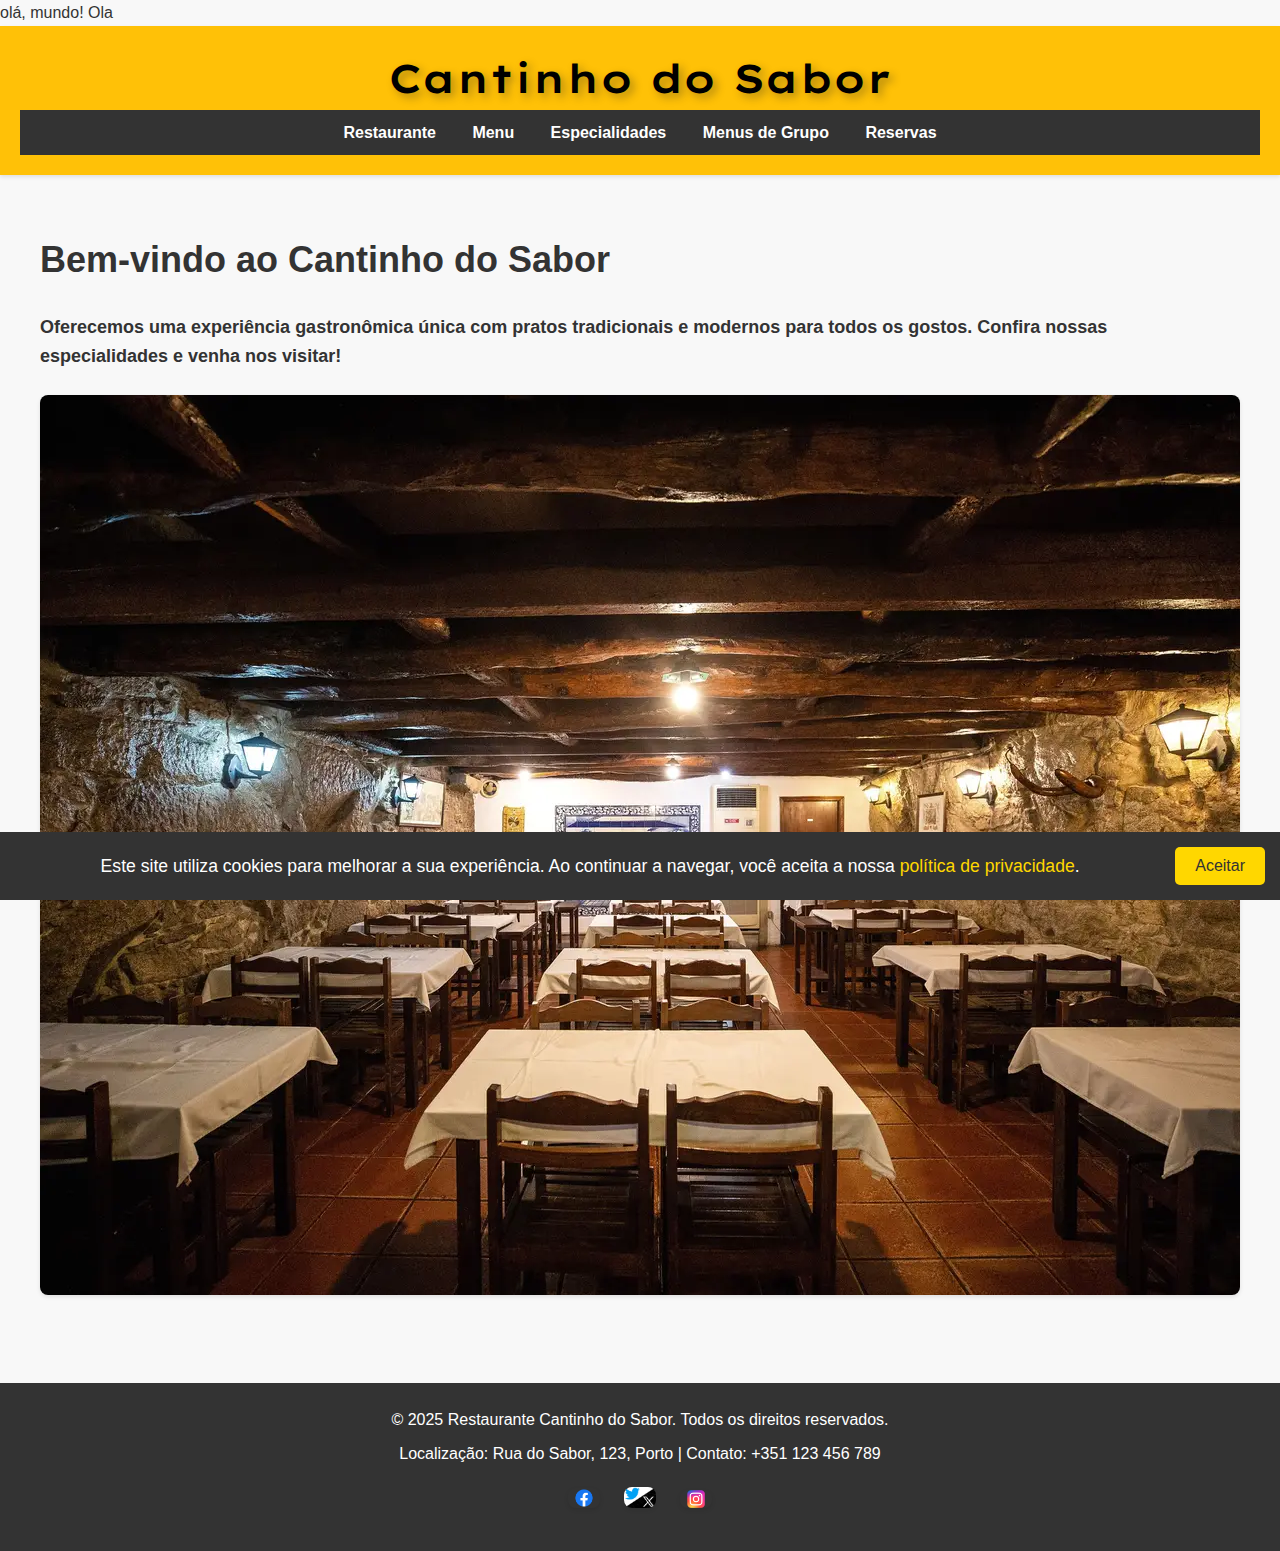
<file: HTML/index.html>
<!DOCTYPE html>
<html lang="pt">
<head>
    <meta charset="UTF-8">
    <meta name="viewport" content="width=device-width, initial-scale=1.0">
    <title>Projeto Final</title>
    <link rel="stylesheet" href="/CSS/style.css">
    <link rel="preconnect" href="https://fonts.googleapis.com">
    <link rel="preconnect" href="https://fonts.gstatic.com" crossorigin>
    <link href="https://fonts.googleapis.com/css2?family=Jersey+15&family=Lexend+Giga:wght@100..900&family=Oswald:wght@200..700&display=swap" rel="stylesheet">
</head>
<body>
    <!-- Cabeçalho do site --> olá, mundo! Ola
    <header>
        <!-- Título principal do site -->
        <h1>Cantinho do Sabor</h1>
        <!-- Navegação principal do site -->
        <nav>
            <!-- Links de navegação para diferentes páginas do site -->
            <a href="index.html">Restaurante</a>
            <a href="menu.html">Menu</a>
            <a href="especialidades.html">Especialidades</a>
            <a href="menu-grupos.html">Menus de Grupo</a>
            <a href="reservas.html">Reservas</a>
        </nav>
    </header>
    
    <!-- Banner de Aceitação de Cookies -->
    <div id="cookie-banner">
        <!-- Mensagem sobre o uso de cookies e link para a política de privacidade -->
        <p>Este site utiliza cookies para melhorar a sua experiência. Ao continuar a navegar, você aceita a nossa <a href="/politica-de-privacidade.html" target="_blank">política de privacidade</a>.</p>
        <!-- Botão para aceitar os cookies -->
        <button id="accept-cookies">Aceitar</button>
    </div>

    <!-- Conteúdo principal do site -->
    <main>
        <!-- Seção de boas-vindas -->
        <section id="welcome">
            <!-- Título de boas-vindas -->
            <h1>Bem-vindo ao Cantinho do Sabor</h1>
            <!-- Descrição da experiência gastronômica oferecida -->
            <h4>Oferecemos uma experiência gastronômica única com pratos tradicionais e modernos para todos os gostos. Confira nossas especialidades e venha nos visitar!</h4>
        </section>
        <!-- Imagem de introdução -->
        <div class="inicio">
            <img src="/Imagens/cantinho.jpg" alt="">
        </div>
    </main>

    <!-- Rodapé do site -->
    <footer>
        <!-- Informações de direitos autorais e contato -->
        <p>&copy; 2025 Restaurante Cantinho do Sabor. Todos os direitos reservados.</p>
        <p>Localização: Rua do Sabor, 123, Porto | Contato: +351 123 456 789</p>
        <!-- Ícones de redes sociais -->
        <div class="social-icons">
            <a href="https://facebook.com"><img src="/Imagens/Facebook-imagem.png" alt="Facebook"></a>
            <a href="https://twitter.com"><img src="/Imagens/Twitter-imagem.jpg" alt="Twitter"></a>
            <a href="https://instagram.com"><img src="/Imagens/Instagram-imagem.png" alt="Instagram"></a>
        </div>
    </footer>

    <!-- Inclusão do arquivo JavaScript -->
    <script src="/JS/script.js"></script>
</body>
</html>
</file>
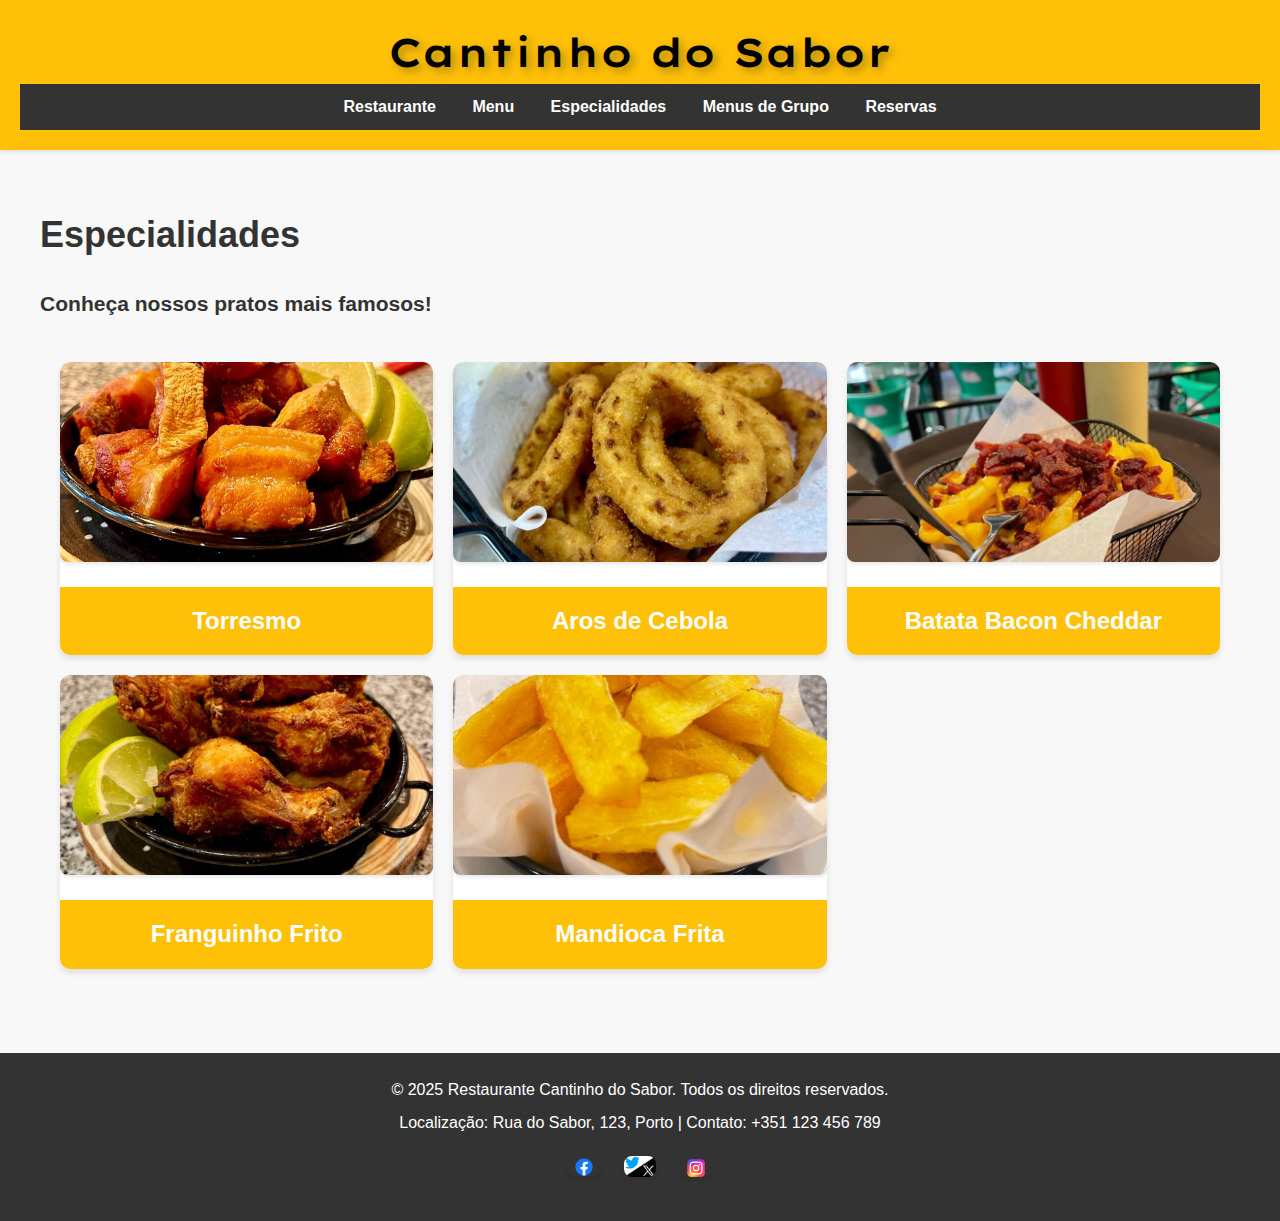
<file: HTML/especialidades.html>
<!DOCTYPE html>
<html lang="pt">
<head>
    <meta charset="UTF-8">
    <meta name="viewport" content="width=device-width, initial-scale=1.0">
    <title>Especialidades - Cantinho do Sabor</title>
    <link rel="stylesheet" href="/CSS/style.css">
    <link rel="preconnect" href="https://fonts.googleapis.com">
    <link rel="preconnect" href="https://fonts.gstatic.com" crossorigin>
    <link href="https://fonts.googleapis.com/css2?family=Jersey+15&family=Lexend+Giga:wght@100..900&family=Oswald:wght@200..700&display=swap" rel="stylesheet">
</head>
<body>
    <header>
        <h1>Cantinho do Sabor</h1>
        <nav>
        <a href="index.html">Restaurante</a>
        <a href="menu.html">Menu</a>
        <a href="especialidades.html">Especialidades</a>
        <a href="menu-grupos.html">Menus de Grupo</a>
        <a href="reservas.html">Reservas</a>
        </nav>
    </header>

    <main>
        <!-- Título principal da página de especialidades -->
        <h1>Especialidades</h1>
        <!-- Subtítulo com uma breve descrição -->
        <h3>Conheça nossos pratos mais famosos!</h3>
        <!-- Imagens e descrições dos pratos -->

        <div class="container">
            <!-- Item de especialidade: Torresmo -->
            <div class="item">
                <img src="/Imagens/Torresmo.jpg" alt="Torresmo">
                <h2>Torresmo</h2>
            </div>
            <!-- Item de especialidade: Aros de Cebola -->
            <div class="item">
                <img src="/Imagens/Aros de Cebola.jpg" alt="Aros de Cebola">
                <h2>Aros de Cebola</h2>
            </div>
            <!-- Item de especialidade: Batata Bacon Cheddar -->
            <div class="item">
                <img src="/Imagens/Batata bacon.jpg" alt="Batata Bacon Cheddar">
                <h2>Batata Bacon Cheddar</h2>
            </div>
            <!-- Item de especialidade: Franguinho Frito -->
            <div class="item">
                <img src="/Imagens/Franguinho frito.jpg" alt="Franguinho Frito">
                <h2>Franguinho Frito</h2>
            </div>
            <!-- Item de especialidade: Mandioca Frita -->
            <div class="item">
                <img src="/Imagens/mandioca frita.jpg" alt="Mandioca Frita">
                <h2>Mandioca Frita</h2>
            </div>
        </div>
    </main>

    <!-- Rodapé do site -->
    <footer>
        <!-- Informações de direitos autorais e contato -->
        <p>&copy; 2025 Restaurante Cantinho do Sabor. Todos os direitos reservados.</p>
        <p>Localização: Rua do Sabor, 123, Porto | Contato: +351 123 456 789</p>
        <!-- Ícones de redes sociais -->
        <div class="social-icons">
            <a href="https://facebook.com"><img src="/Imagens/Facebook-imagem.png" alt="Facebook"></a>
            <a href="https://twitter.com"><img src="/Imagens/Twitter-imagem.jpg" alt="Twitter"></a>
            <a href="https://instagram.com"><img src="/Imagens/Instagram-imagem.png" alt="Instagram"></a>
        </div>
    </footer>

    <!-- Inclusão do arquivo JavaScript -->
    <script src="/JS/script.js"></script>
</body>
</html>
</file>
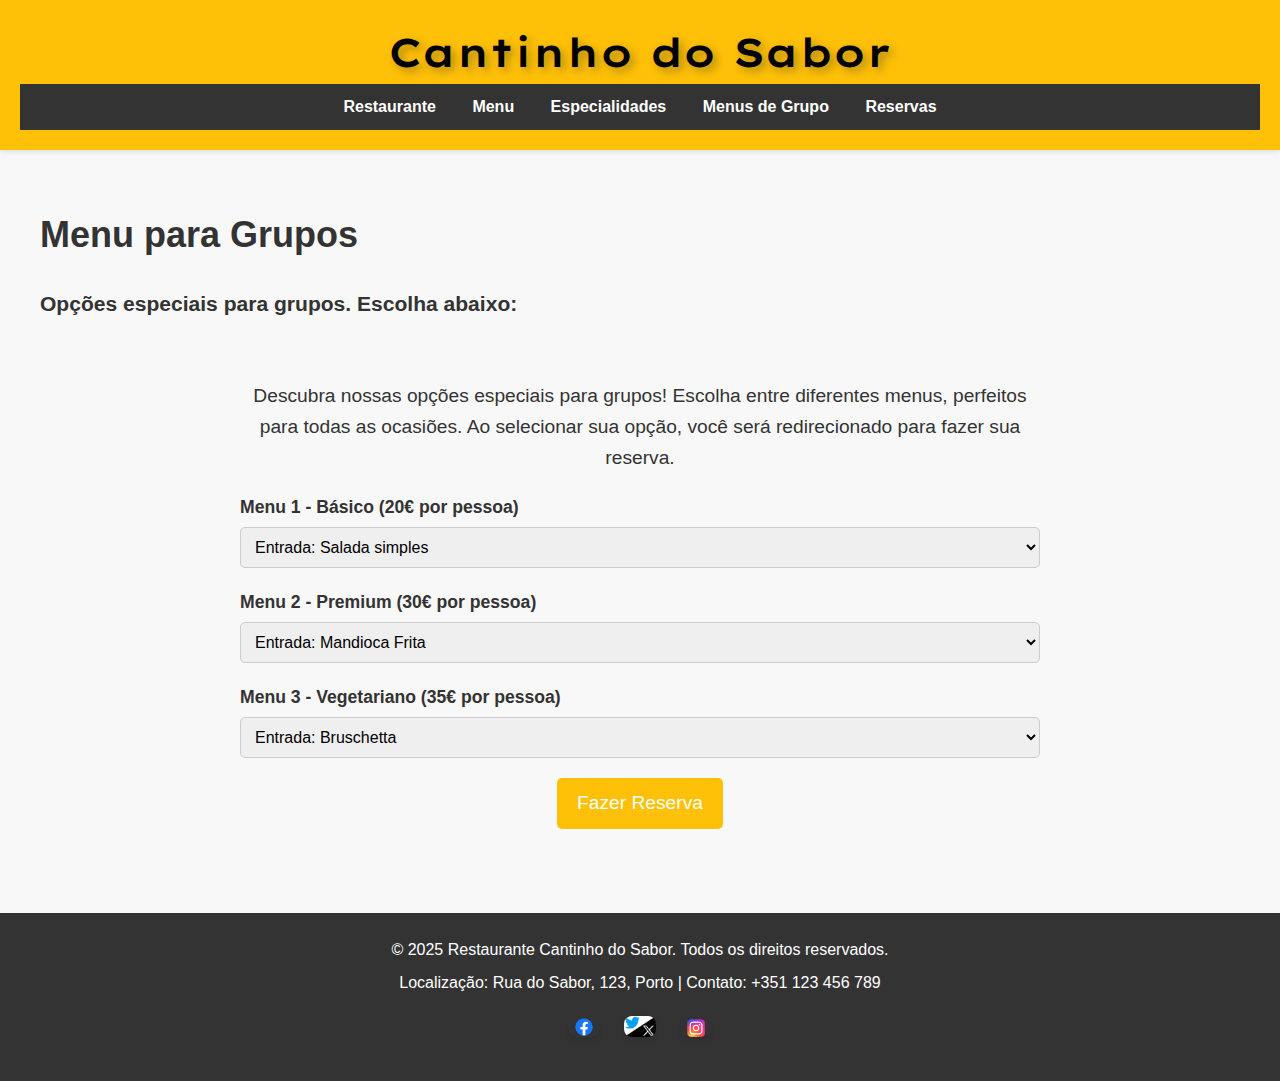
<file: HTML/menu-grupos.html>
<!DOCTYPE html>
<html lang="pt">
<head>
    <meta charset="UTF-8">
    <meta name="viewport" content="width=device-width, initial-scale=1.0">
    <title>Menu para Grupos - Cantinho do Sabor</title>
    <link rel="stylesheet" href="/CSS/style.css">
    <link rel="preconnect" href="https://fonts.googleapis.com">
    <link rel="preconnect" href="https://fonts.gstatic.com" crossorigin>
    <link href="https://fonts.googleapis.com/css2?family=Jersey+15&family=Lexend+Giga:wght@100..900&family=Oswald:wght@200..700&display=swap" rel="stylesheet">
</head>
<body>
    <header>
        <h1>Cantinho do Sabor</h1>
        <nav>
        <a href="index.html">Restaurante</a>
        <a href="menu.html">Menu</a>
        <a href="especialidades.html">Especialidades</a>
        <a href="menu-grupos.html">Menus de Grupo</a>
        <a href="reservas.html">Reservas</a>
        </nav>
    </header>

    <main>
        <!-- Título principal da página de menu para grupos -->
        <h1>Menu para Grupos</h1>
        <!-- Subtítulo com uma breve descrição -->
        <h3>Opções especiais para grupos. Escolha abaixo:</h3>
        
        <!-- Menu dropdowns e preços -->
        <div class="content">
            <!-- Descrição das opções de menu para grupos -->
            <p class="description">Descubra nossas opções especiais para grupos! Escolha entre diferentes menus, perfeitos para todas as ocasiões. Ao selecionar sua opção, você será redirecionado para fazer sua reserva.</p>
        
            <!-- Dropdown para Menu 1 - Básico -->
            <div class="dropdown">
                <label for="menu-opcao-1">Menu 1 - Básico (20€ por pessoa)</label>                                                                                                                                           
                <select id="menu-opcao-1">
                    <option value="entrada">Entrada: Salada simples</option>
                    <option value="prato-principal">Prato principal: Frango grelhado com arroz</option>
                    <option value="sobremesa">Sobremesa: Pudim</option>
                </select>
            </div>
        
            <!-- Dropdown para Menu 2 - Premium -->
            <div class="dropdown">
                <label for="menu-opcao-2">Menu 2 - Premium (30€ por pessoa)</label>
                <select id="menu-opcao-2">
                    <option value="entrada">Entrada: Mandioca Frita</option>
                    <option value="prato-principal">Prato principal: Picanha Premium</option>
                    <option value="sobremesa">Sobremesa: Cheesecake</option>
                </select>
            </div>
        
            <!-- Dropdown para Menu 3 - Vegetariano -->
            <div class="dropdown">
                <label for="menu-opcao-3">Menu 3 - Vegetariano (35€ por pessoa)</label>
                <select id="menu-opcao-3">
                    <option value="entrada">Entrada: Bruschetta</option>
                    <option value="prato-principal">Prato principal: Risoto de cogumelos</option>
                    <option value="sobremesa">Sobremesa: Frutas da estação</option>
                </select>
            </div>
        
            <!-- Botão para redirecionar para a página de reservas -->
            <div class="button-container">
                <a href="reservas.html">Fazer Reserva</a>
            </div>
        </div>
    </main>

    <!-- Rodapé do site -->
    <footer>
        <!-- Informações de direitos autorais e contato -->
        <p>&copy; 2025 Restaurante Cantinho do Sabor. Todos os direitos reservados.</p>
        <p>Localização: Rua do Sabor, 123, Porto | Contato: +351 123 456 789</p>
        <!-- Ícones de redes sociais -->
        <div class="social-icons">
            <a href="https://facebook.com"><img src="/Imagens/Facebook-imagem.png" alt="Facebook"></a>
            <a href="https://twitter.com"><img src="/Imagens/Twitter-imagem.jpg" alt="Twitter"></a>
            <a href="https://instagram.com"><img src="/Imagens/Instagram-imagem.png" alt="Instagram"></a>
        </div>
    </footer>

    <!-- Inclusão do arquivo JavaScript -->
    <script src="/JS/script.js"></script>
</body>
</html>
</file>
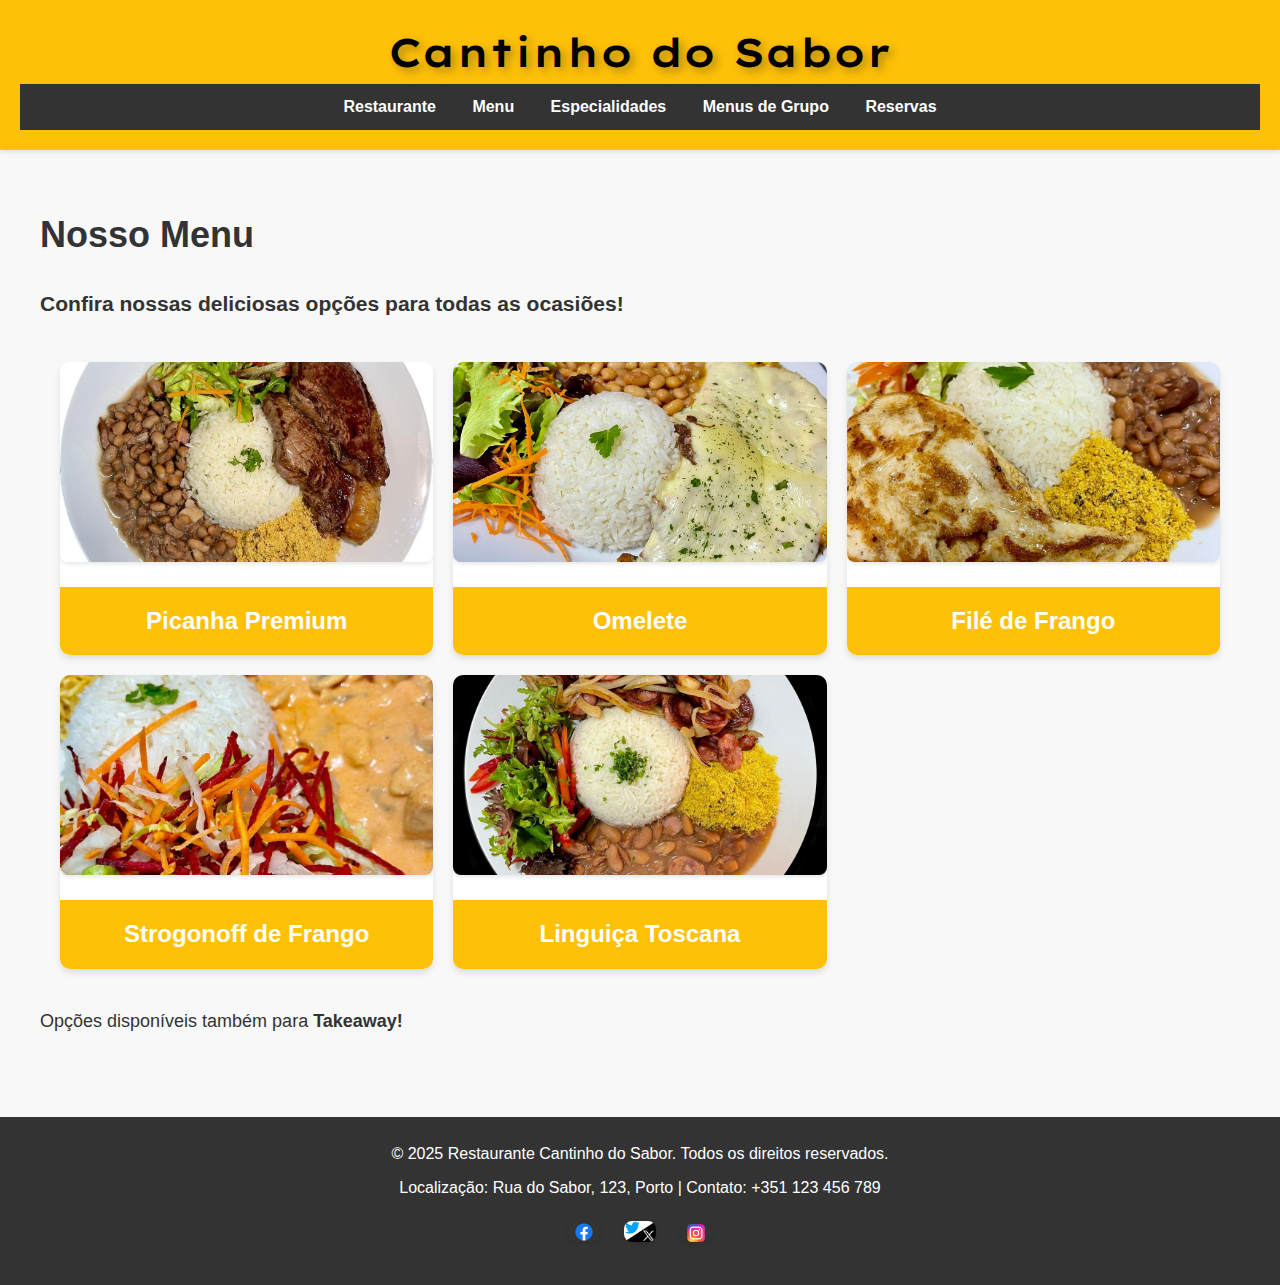
<file: HTML/menu.html>
<!DOCTYPE html>
<html lang="pt">
<head>
    <meta charset="UTF-8">
    <meta name="viewport" content="width=device-width, initial-scale=1.0">
    <title>Menu - Cantinho do Sabor</title>
    <link rel="stylesheet" href="/CSS/style.css">
    <link rel="preconnect" href="https://fonts.googleapis.com">
    <link rel="preconnect" href="https://fonts.gstatic.com" crossorigin>
    <link href="https://fonts.googleapis.com/css2?family=Jersey+15&family=Lexend+Giga:wght@100..900&family=Oswald:wght@200..700&display=swap" rel="stylesheet">
</head>
<body>
    <header>
        <h1>Cantinho do Sabor</h1>
        <nav>
        <a href="index.html">Restaurante</a>
        <a href="menu.html">Menu</a>
        <a href="especialidades.html">Especialidades</a>
        <a href="menu-grupos.html">Menus de Grupo</a>
        <a href="reservas.html">Reservas</a>
        </nav>
    </header>



    <main>
        <!-- Título principal da página de menu -->
        <h1>Nosso Menu</h1>
        <!-- Subtítulo com uma breve descrição -->
        <h3>Confira nossas deliciosas opções para todas as ocasiões!</h3>
        <!-- Lista de pratos aqui -->

        <!-- Seção do Menu -->
        <section id="menu">
            <div class="container">
                <!-- Item do menu: Picanha Premium -->
                <div class="item">
                    <img src="/Imagens/Picanha Preminum.jpg" alt="Picanha Premium">
                    <h2>Picanha Premium</h2>
                </div>
                <!-- Item do menu: Omelete -->
                <div class="item">
                    <img src="/Imagens/Omelete.jpg" alt="Omelete">
                    <h2>Omelete</h2>
                </div>
                <!-- Item do menu: Filé de Frango -->
                <div class="item">
                    <img src="/Imagens/File de frango.jpg" alt="Filé de Frango">
                    <h2>Filé de Frango</h2>
                </div>
                <!-- Item do menu: Strogonoff de Frango -->
                <div class="item">
                    <img src="/Imagens/Strogonoff.jpg" alt="Strogonoff de Frango">
                    <h2>Strogonoff de Frango</h2>
                </div>
                <!-- Item do menu: Linguiça Toscana -->
                <div class="item">
                    <img src="/Imagens/linguiça.jpg" alt="Linguiça Toscana">
                    <h2>Linguiça Toscana</h2>
                </div>
            </div>
        </section>
        <!-- Informação sobre a disponibilidade de opções para takeaway -->
        <p>Opções disponíveis também para <strong>Takeaway!</strong></p>
    </main>

    <!-- Rodapé do site -->
    <footer>
        <!-- Informações de direitos autorais e contato -->
        <p>&copy; 2025 Restaurante Cantinho do Sabor. Todos os direitos reservados.</p>
        <p>Localização: Rua do Sabor, 123, Porto | Contato: +351 123 456 789</p>
        <!-- Ícones de redes sociais -->
        <div class="social-icons">
            <a href="https://facebook.com"><img src="/Imagens/Facebook-imagem.png" alt="Facebook"></a>
            <a href="https://twitter.com"><img src="/Imagens/Twitter-imagem.jpg" alt="Twitter"></a>
            <a href="https://instagram.com"><img src="/Imagens/Instagram-imagem.png" alt="Instagram"></a>
        </div>
    </footer>
    
    <!-- Inclusão do arquivo JavaScript -->
    <script src="/JS/script.js"></script>
</body>
</html>
</file>
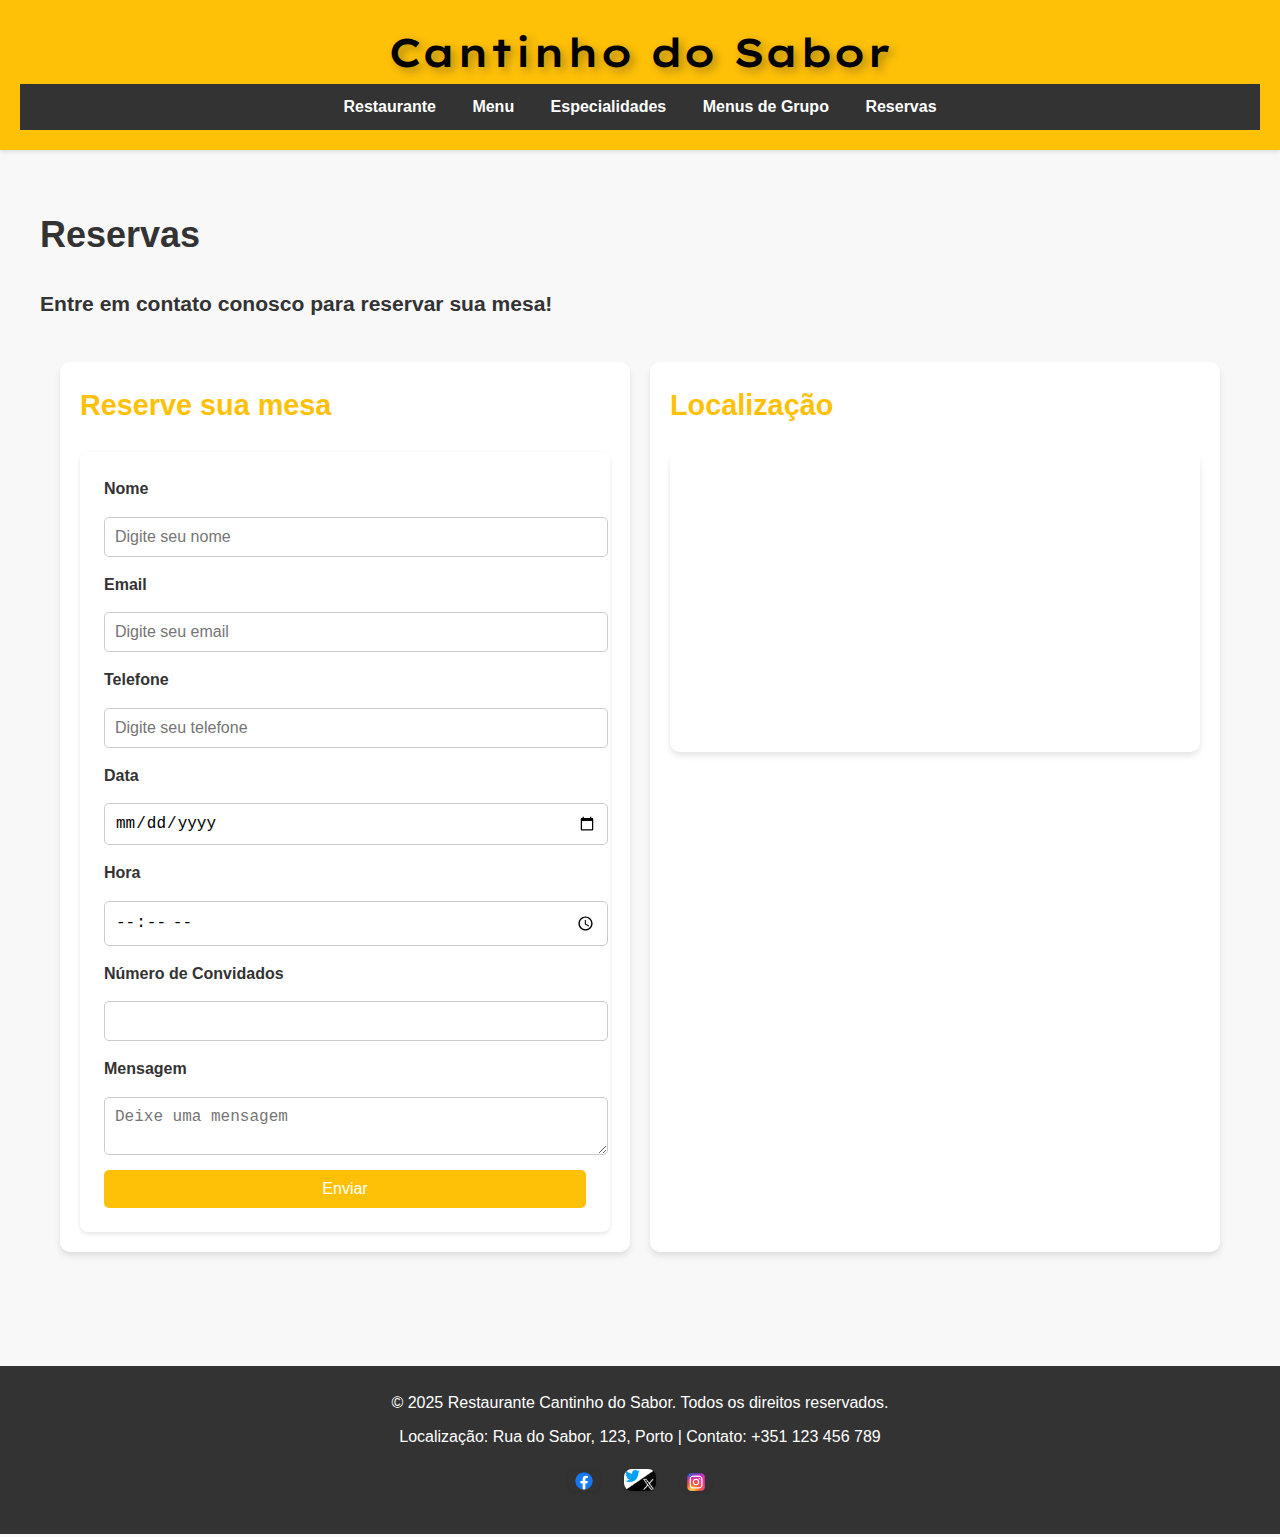
<file: HTML/reservas.html>
<!DOCTYPE html>
<html lang="pt">
<head>
    <meta charset="UTF-8">
    <meta name="viewport" content="width=device-width, initial-scale=1.0">
    <title>Reservas - Cantinho do Sabor</title>
    <link rel="stylesheet" href="/CSS/style.css">
    <link rel="preconnect" href="https://fonts.googleapis.com">
    <link rel="preconnect" href="https://fonts.gstatic.com" crossorigin>
    <link href="https://fonts.googleapis.com/css2?family=Jersey+15&family=Lexend+Giga:wght@100..900&family=Oswald:wght@200..700&display=swap" rel="stylesheet">
</head>
<body>
    <header>
        <h1>Cantinho do Sabor</h1>
        <nav>
            <a href="index.html">Restaurante</a>
            <a href="menu.html">Menu</a>
            <a href="especialidades.html">Especialidades</a>
            <a href="menu-grupos.html">Menus de Grupo</a>
            <a href="reservas.html">Reservas</a>
        </nav>
    </header>

    <main>
        <!-- Título principal da página de reservas -->
        <h1>Reservas</h1>
        <!-- Subtítulo com uma breve descrição -->
        <h3>Entre em contato conosco para reservar sua mesa!</h3>
        <div class="container">
            <div class="form-section">
                <!-- Título da seção de reserva -->
                <h2>Reserve sua mesa</h2>
                <!-- Formulário de reserva -->
                <form id="reservation-form" action="#" method="post">
                    <!-- Campo para o nome -->
                    <label for="name">Nome</label>
                    <input type="text" id="name" name="name" placeholder="Digite seu nome" required>
        
                    <!-- Campo para o email -->
                    <label for="email">Email</label>
                    <input type="email" id="email" name="email" placeholder="Digite seu email" required>
        
                    <!-- Campo para o telefone -->
                    <label for="phone">Telefone</label>
                    <input type="tel" id="phone" name="phone" placeholder="Digite seu telefone" required>
        
                    <!-- Campo para a data -->
                    <label for="date">Data</label>
                    <input type="date" id="date" name="date" required>
        
                    <!-- Campo para a hora -->
                    <label for="time">Hora</label>
                    <input type="time" id="time" name="time" required>
        
                    <!-- Campo para o número de convidados -->
                    <label for="guests">Número de Convidados</label>
                    <input type="number" id="guests" name="guests" required>
        
                    <!-- Campo para a mensagem -->
                    <label for="message">Mensagem</label>
                    <textarea id="message" name="message" placeholder="Deixe uma mensagem"></textarea>
        
                    <!-- Botão para enviar o formulário -->
                    <button type="submit">Enviar</button>
                </form>
                <!-- Mensagem de sucesso -->
                <div id="success-message" style="display:none;">Reserva enviada com sucesso!</div>
                <!-- Mensagem de erro -->
                <div id="error-message" style="display:none;">Por favor, preencha todos os campos corretamente.</div>
            </div>
        
            <div class="location-section">
                <!-- Título da seção de localização -->
                <h2>Localização</h2>
                <!-- Mapa incorporado do Google Maps -->
                <div class="map">
                    <iframe src="https://www.google.com/maps/embed?pb=!1m18!1m12!1m3!1d3153.835434509914!2d-122.41941508468177!3d37.77492977975947!2m3!1f0!2f0!3f0!3m2!1i1024!2i768!4f13.1!3m3!1m2!1s0x8085808b45d361f9%3A0x77f4d9c6449e69eb!2sRestaurante!5e0!3m2!1spt-BR!2sbr!4v1234567890"></iframe>
                </div>
            </div>
        </div>
        
    </main>

    <!-- Rodapé do site -->
    <footer>
        <p>&copy; 2025 Restaurante Cantinho do Sabor. Todos os direitos reservados.</p>
        <p>Localização: Rua do Sabor, 123, Porto | Contato: +351 123 456 789</p>
        <!-- Informações de direitos autorais e contato -->
        <div class="social-icons">
            <a href="https://facebook.com"><img src="/Imagens/Facebook-imagem.png" alt="Facebook"></a>
            <a href="https://twitter.com"><img src="/Imagens/Twitter-imagem.jpg" alt="Twitter"></a>
            <a href="https://instagram.com"><img src="/Imagens/Instagram-imagem.png" alt="Instagram"></a>
        </div>
    </footer>

    <!-- Inclusão do arquivo JavaScript -->
    <script src="/JS/script.js"></script>
</body>
</html>
</file>
<file: CSS/style.css>
body {
    font-family: Arial, sans-serif;
    line-height: 1.6;
    background-color: #f8f9fa;
    color: #333;
    margin: 0;
}

header {
    background-color: #d4a373;
    padding: 1rem 0;
    box-shadow: 0 2px 4px rgba(0, 0, 0, 0.1);
}
header h1 {
    font-family: "Lexend Giga", serif;
    font-optical-sizing: auto;
    font-weight: 600;
    font-style: normal;
    font-size: 3rem;
    margin-bottom: 1rem;
    color: black;
    text-align: center;
    text-shadow: 4px 4px 8px rgba(37, 35, 35, 0.358);
}

nav {
    margin: 0;
    padding: 10px 0;
    background-color: #333;
    text-align: center;
}

nav a {
    text-decoration: none;
    color: #fff;
    font-weight: bold;
    padding: 0.5rem 1rem;
    transition: background-color 0.3s;
}

main {
    padding: 2rem;
    max-width: 1200px;
    margin: 0 auto;
    font-size: large;
}

img {
    max-width: 100%;
    height: auto;
    border-radius: 8px;
    box-shadow: 0 2px 4px rgba(0, 0, 0, 0.1);
    margin-bottom: 1rem;
}

footer {
    background-color: #333;
    color: #fff;
    text-align: center;
    padding: 1rem 0;
    margin-top: 2rem;
}

footer p {
    margin: 0.5rem 0;
}

.social-icons {
    text-align: center;
    margin: 20px 0;
}

.social-icons img {
    width: 32px;
    margin: 0 10px;
}

form {
    display: grid;
    gap: 1rem;
    max-width: 500px;
    margin: 0 auto;
    background: #fff;
    padding: 1.5rem;
    border-radius: 8px;
    box-shadow: 0 2px 4px rgba(0, 0, 0, 0.1);
}

label {
    font-weight: bold;
}

input, button {
    padding: 0.8rem;
    font-size: 1rem;
    border: 1px solid #ccc;
    border-radius: 4px;
}

input:focus {
    outline: none;
    border-color: #d4a373;
    box-shadow: 0 0 3px rgba(212, 163, 115, 0.5);
}

button {
    background-color: #d4a373;
    color: #fff;
    border: none;
    cursor: pointer;
    transition: background-color 0.3s;
}

button:hover {
    background-color: #c18c5d;
}

/* Media Queries para responsividade */

/* Tablet */
@media (max-width: 768px) {
    header h1 {
        font-size: 2em;
    }

    nav a {
        font-size: 1em;
        margin: 0 10px;
    }

    #welcome h1 {
        font-size: 2em;
    }

    #welcome p {
        font-size: 1.1em;
    }

    footer p {
        font-size: 0.9em;
    }
}

/* Mobile */
@media (max-width: 480px) {
    header {
        padding: 15px;
    }

    header h1 {
        font-size: 1.8em;
    }

    nav a {
        font-size: 0.9em;
        margin: 0 5px;
    }

    #welcome h1 {
        font-size: 1.8em;
    }

    #welcome p {
        font-size: 1em;
    }

    footer p {
        font-size: 0.8em;
    }

    footer .social-icons a {
        margin: 0 5px;
    }
}

/* Estilo para o Banner de Cookies */
#cookie-banner {
    position: fixed;
    bottom: 0;
    left: 0;
    width: 100%;
    background-color: #333;
    color: #fff;
    padding: 15px;
    text-align: center;
    font-size: 1em;
    z-index: 1000;
    display: flex;
    justify-content: space-between;
    align-items: center;
    opacity: 1;
    transition: opacity 0.5s ease;
    box-sizing: border-box; /* Garante que o padding não afete a largura do elemento */
}

#cookie-banner p {
    margin: 0;
    flex-grow: 1;
    font-size: 1.1em;
}

#cookie-banner a {
    color: #FFD700;
    text-decoration: none;
}

#cookie-banner button {
    background-color: #FFD700;
    color: #333;
    border: none;
    padding: 10px 20px;
    font-size: 1em;
    cursor: pointer;
    border-radius: 5px;
    margin-left: 10px; /* Espaçamento entre o texto e o botão */
}

#cookie-banner button:hover {
    background-color: #FFCC00;
}

/* Media Queries para responsividade */
@media (max-width: 768px) {
    #cookie-banner {
        font-size: 1em;
        padding: 12px;
    }

}

/* Menu Especialidades */
body {
    font-family: Arial, sans-serif;
    margin: 0;
    padding: 0;
    background-color: #f8f8f8;
}
header {
    text-align: center;
    padding: 20px;
    background-color: #ffc107;
}
header h1 {
    margin: 0;
    font-size: 2.5rem;
}
.container {
    display: grid;
    grid-template-columns: repeat(auto-fit, minmax(300px, 1fr));
    gap: 20px;
    padding: 20px;
}
.item {
    background-color: #fff;
    border-radius: 10px;
    box-shadow: 0 4px 6px rgba(0, 0, 0, 0.1);
    overflow: hidden;
    transition: transform 0.2s;
}
.item:hover {
    transform: scale(1.05);
}
.item img {
    width: 100%;
    height: auto;
    max-height: 200px;
    object-fit: cover;
}
.item h2 {
    margin: 0;
    padding: 15px;
    font-size: 1.5rem;
    background-color: #ffc107;
    color: #fff;
    text-align: center;
}

/* Menu-Grupos */
body {
    font-family: Arial, sans-serif;
    margin: 0;
    padding: 0;
    background-color: #f8f8f8;
}
header {
    text-align: center;
    padding: 20px;
    background-color: #ffc107;
}
header h1 {
    margin: 0;
    font-size: 2.5rem;
}
.content {
    padding: 20px;
    max-width: 800px;
    margin: auto;
}
.description {
    font-size: 1.2rem;
    margin-bottom: 20px;
    text-align: center;
}
.dropdown {
    margin-bottom: 20px;
}
.dropdown label {
    font-size: 1.1rem;
    font-weight: bold;
}
.dropdown select {
    width: 100%;
    padding: 10px;
    margin-top: 5px;
    font-size: 1rem;
    border-radius: 5px;
    border: 1px solid #ccc;
}
.button-container {
    text-align: center;
    margin-top: 20px;
}
.button-container a {
    display: inline-block;
    text-decoration: none;
    background-color: #ffc107;
    color: #fff;
    padding: 10px 20px;
    border-radius: 5px;
    font-size: 1.2rem;
    transition: background-color 0.3s;                                                                                                                                                                   
}
.button-container a:hover {
    background-color: #e0a800;
}

/* Menu Reservas */
.form-section, .location-section {
    margin-bottom: 30px;
    background-color: #fff;
    padding: 20px;
    border-radius: 10px;
    box-shadow: 0 4px 6px rgba(0, 0, 0, 0.1);
}
.form-section h2, .location-section h2 {
    margin-top: 0;
    font-size: 1.8rem;
    color: #ffc107;
}
form {
    display: grid;
    gap: 15px;
}
form label {
    font-size: 1rem;
    font-weight: bold;
}
form input, form textarea, form button {
    width: 100%;
    padding: 10px;
    font-size: 1rem;
    border-radius: 5px;
    border: 1px solid #ccc;
}
form button {
    background-color: #ffc107;
    color: #fff;
    border: none;
    cursor: pointer;
    transition: background-color 0.3s;
}
form button:hover {
    background-color: #e0a800;
}
.map {
    width: 100%;
    height: 300px;
    border-radius: 10px;
    overflow: hidden;
    box-shadow: 0 4px 6px rgba(0, 0, 0, 0.1);
}
iframe {
    width: 100%;
    height: 100%;
    border: none;
}
</file>
